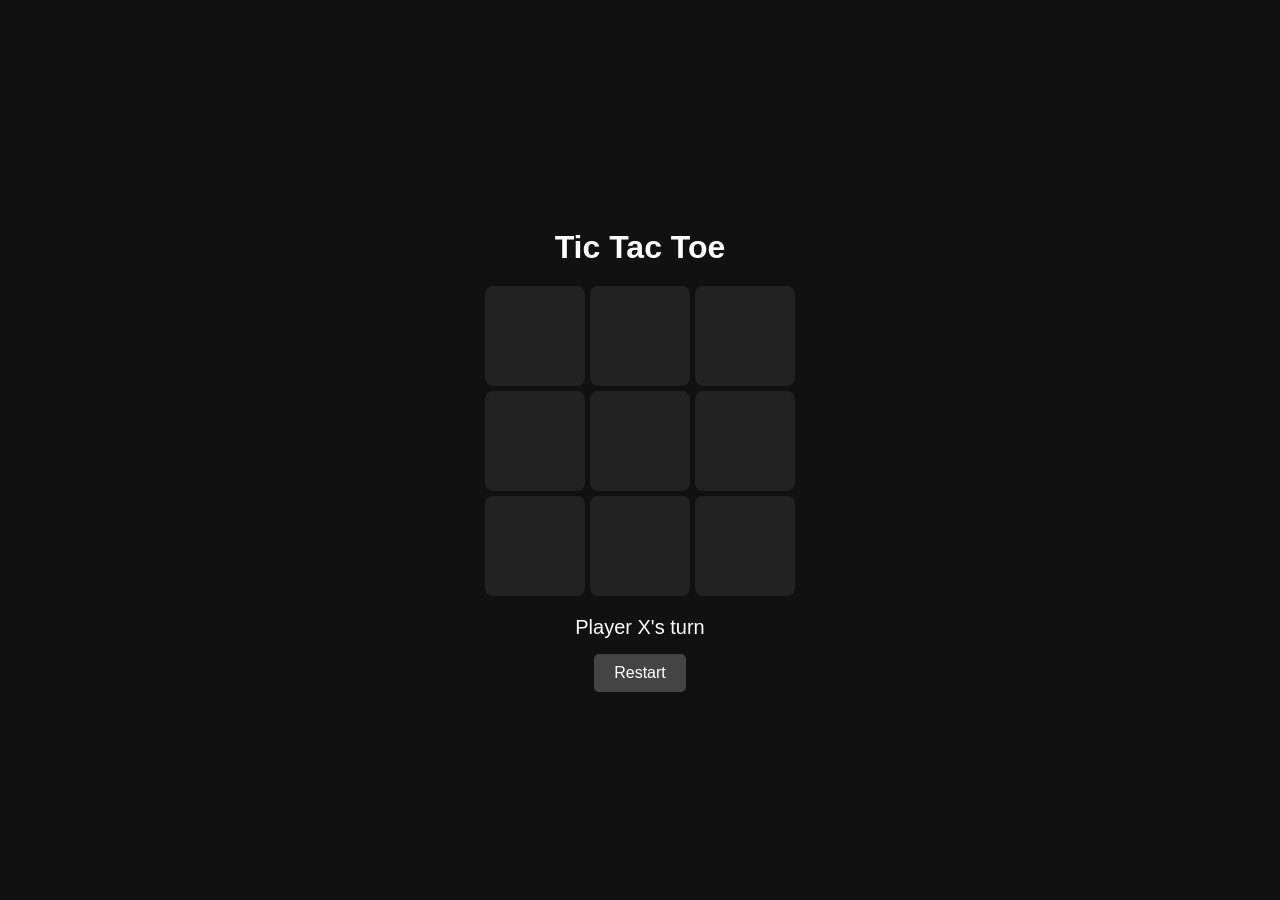
<file: index.html>
<!DOCTYPE html>
<html lang="en">
<head>
  <meta charset="UTF-8">
  <title>Tic Tac Toe</title>
  <style>
    body {
      background-color: #111;
      color: #fff;
      font-family: Arial, sans-serif;
      display: flex;
      flex-direction: column;
      align-items: center;
      justify-content: center;
      height: 100vh;
      margin: 0;
    }

    h1 {
      margin-bottom: 20px;
    }

    #board {
      display: grid;
      grid-template-columns: repeat(3, 100px);
      grid-gap: 5px;
    }

    .cell {
      width: 100px;
      height: 100px;
      background-color: #222;
      font-size: 48px;
      display: flex;
      align-items: center;
      justify-content: center;
      cursor: pointer;
      border-radius: 8px;
      transition: background 0.3s;
    }

    .cell:hover {
      background-color: #333;
    }

    #status {
      margin-top: 20px;
      font-size: 20px;
    }

    button {
      margin-top: 15px;
      padding: 10px 20px;
      font-size: 16px;
      background-color: #444;
      color: #fff;
      border: none;
      border-radius: 5px;
      cursor: pointer;
    }

    button:hover {
      background-color: #555;
    }
  </style>
</head>
<body>
  <h1>Tic Tac Toe</h1>
  <div id="board"></div>
  <div id="status">Player X's turn</div>
  <button onclick="resetGame()">Restart</button>

  <script>
    const board = document.getElementById("board");
    const statusDiv = document.getElementById("status");

    let currentPlayer = "X";
    let gameActive = true;
    let gameState = Array(9).fill("");

    const winPatterns = [
      [0, 1, 2], [3, 4, 5], [6, 7, 8],
      [0, 3, 6], [1, 4, 7], [2, 5, 8],
      [0, 4, 8], [2, 4, 6]
    ];

    function checkWinner() {
      for (let pattern of winPatterns) {
        const [a, b, c] = pattern;
        if (gameState[a] && gameState[a] === gameState[b] && gameState[a] === gameState[c]) {
          gameActive = false;
          statusDiv.textContent = `🎉 Player ${gameState[a]} wins!`;
          return;
        }
      }
      if (!gameState.includes("")) {
        gameActive = false;
        statusDiv.textContent = "It's a draw!";
      }
    }

    function handleClick(e) {
      const index = e.target.dataset.index;
      if (!gameActive || gameState[index] !== "") return;

      gameState[index] = currentPlayer;
      e.target.textContent = currentPlayer;

      checkWinner();

      if (gameActive) {
        currentPlayer = currentPlayer === "X" ? "O" : "X";
        statusDiv.textContent = `Player ${currentPlayer}'s turn`;
      }
    }

    function renderBoard() {
      board.innerHTML = "";
      gameState.forEach((cell, index) => {
        const div = document.createElement("div");
        div.classList.add("cell");
        div.dataset.index = index;
        div.textContent = cell;
        div.addEventListener("click", handleClick);
        board.appendChild(div);
      });
    }

    function resetGame() {
      currentPlayer = "X";
      gameActive = true;
      gameState = Array(9).fill("");
      statusDiv.textContent = "Player X's turn";
      renderBoard();
    }

    renderBoard();
  </script>
</body>
</html>
</file>
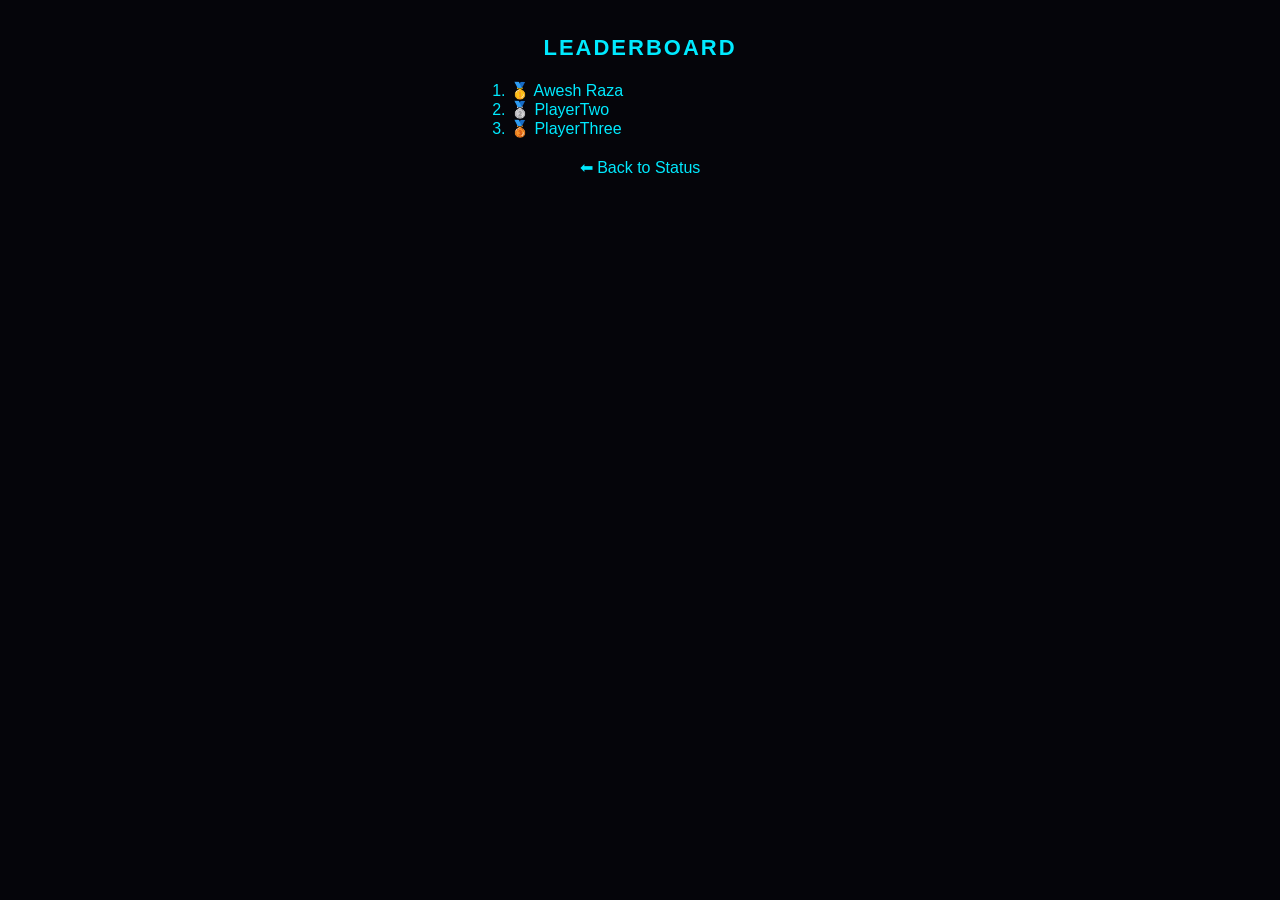
<file: leaderboard.html>
<!DOCTYPE html>
<html lang="en">
<head>
  <meta charset="UTF-8" />
  <title>The System - Leaderboard</title>
  <link rel="stylesheet" href="style.css" />
</head>
<body>
  <div class="container">
    <h1 class="status-title">LEADERBOARD</h1>
    <ol class="leaderboard">
      <li>🥇 Awesh Raza</li>
      <li>🥈 PlayerTwo</li>
      <li>🥉 PlayerThree</li>
    </ol>
    <a class="nav-link" href="index.html">⬅ Back to Status</a>
  </div>
</body>
</html>
</file>
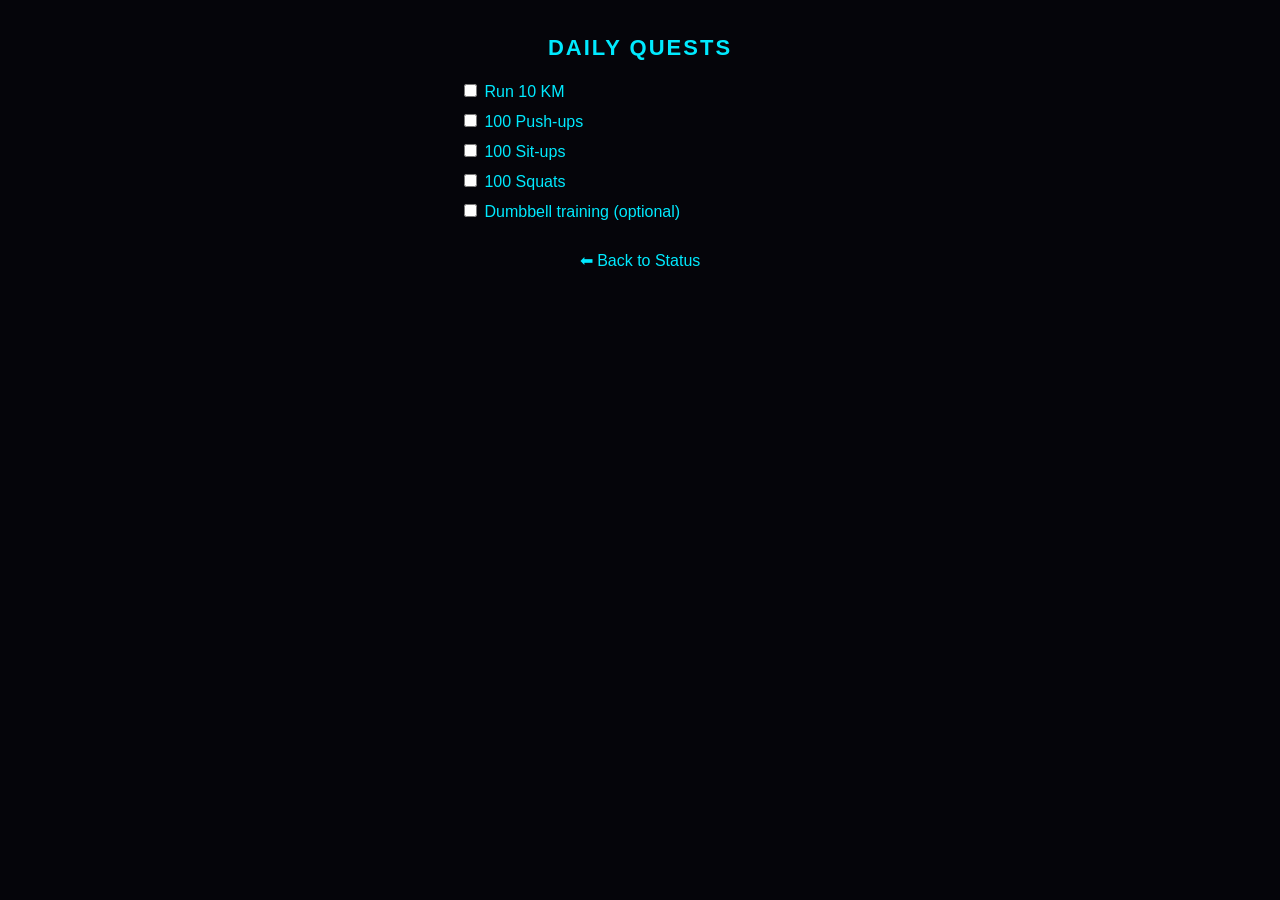
<file: quests.html>
<!DOCTYPE html>
<html lang="en">
<head>
  <meta charset="UTF-8" />
  <title>The System - Quests</title>
  <link rel="stylesheet" href="style.css" />
</head>
<body>
  <div class="container">
    <h1 class="status-title">DAILY QUESTS</h1>
    <ul class="quest-list">
      <li><input type="checkbox"> Run 10 KM</li>
      <li><input type="checkbox"> 100 Push-ups</li>
      <li><input type="checkbox"> 100 Sit-ups</li>
      <li><input type="checkbox"> 100 Squats</li>
      <li><input type="checkbox"> Dumbbell training (optional)</li>
    </ul>
    <a class="nav-link" href="index.html">⬅ Back to Status</a>
  </div>
</body>
</html>
</file>
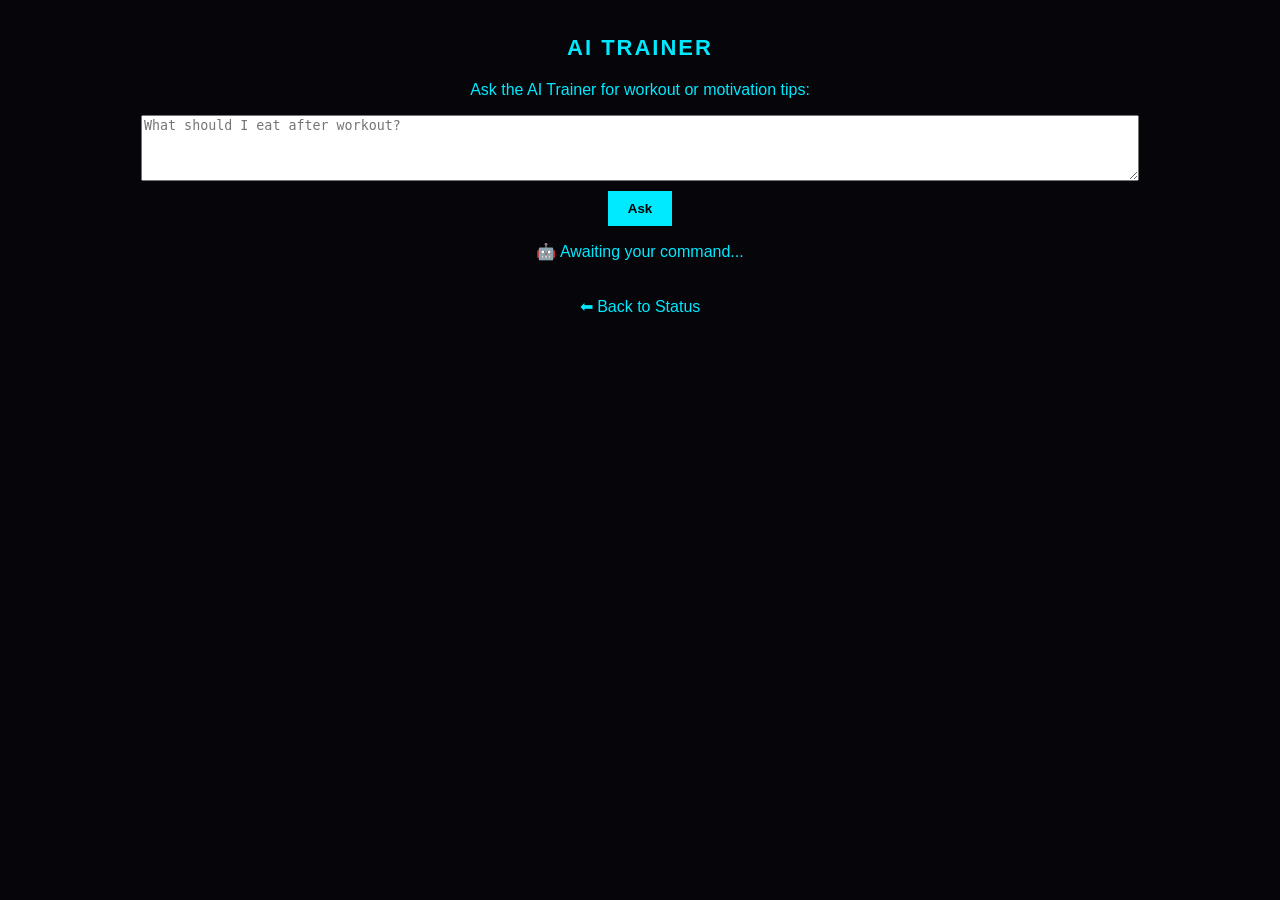
<file: trainer.html>
<!DOCTYPE html>
<html lang="en">
<head>
  <meta charset="UTF-8" />
  <title>The System - AI Trainer</title>
  <link rel="stylesheet" href="style.css" />
</head>
<body>
  <div class="container">
    <h1 class="status-title">AI TRAINER</h1>
    <p>Ask the AI Trainer for workout or motivation tips:</p>
    <textarea id="question" placeholder="What should I eat after workout?"></textarea>
    <button onclick="getAdvice()">Ask</button>
    <p id="answer">🤖 Awaiting your command...</p>
    <a class="nav-link" href="index.html">⬅ Back to Status</a>
  </div>
  <script>
    function getAdvice() {
      const q = document.getElementById("question").value.toLowerCase();
      let a = "Train hard, rest harder!";
      if (q.includes("eat")) a = "Eat protein-rich foods like eggs, chicken, or tofu.";
      else if (q.includes("motivation")) a = "You either level up, or stay weak. Choose.";
      else if (q.includes("rest")) a = "Sleep at least 7-8 hours for recovery.";
      document.getElementById("answer").innerText = "🤖 " + a;
    }
  </script>
</body>
</html>
</file>
<file: style.css>
body {
  background-color: #05050a;
  font-family: 'Segoe UI', sans-serif;
  color: #00eaff;
  margin: 0;
  padding: 0;
}
.container {
  padding: 20px;
  text-align: center;
}
.status-title {
  font-size: 22px;
  color: #00eaff;
  margin-bottom: 20px;
  letter-spacing: 2px;
}
.level-box {
  font-size: 40px;
  color: #00eaff;
  margin-bottom: 15px;
}
.level-label {
  display: block;
  font-size: 14px;
  margin-top: 4px;
}
.info-box, .stats-box {
  border: 1px solid #00eaff;
  padding: 10px;
  margin-bottom: 15px;
}
.label {
  font-weight: bold;
}
.description {
  margin-top: 8px;
  font-style: italic;
}
.stats-box {
  display: grid;
  grid-template-columns: 1fr 1fr;
  gap: 10px;
  font-size: 18px;
}
.nav {
  margin-top: 30px;
  font-size: 24px;
  display: flex;
  justify-content: space-around;
  border-top: 1px solid #00eaff;
  padding-top: 10px;
  color: #00eaff;
}
.quest-list {
  list-style: none;
  text-align: left;
  max-width: 400px;
  margin: 0 auto;
}
.quest-list li {
  margin-bottom: 10px;
}
.leaderboard {
  text-align: left;
  max-width: 300px;
  margin: auto;
}
textarea {
  width: 80%;
  height: 60px;
  margin: 10px auto;
  display: block;
}
button {
  background-color: #00eaff;
  color: #000;
  padding: 10px 20px;
  border: none;
  font-weight: bold;
  cursor: pointer;
}
.nav-link {
  display: inline-block;
  margin-top: 20px;
  color: #00eaff;
  text-decoration: none;
}
</file>
